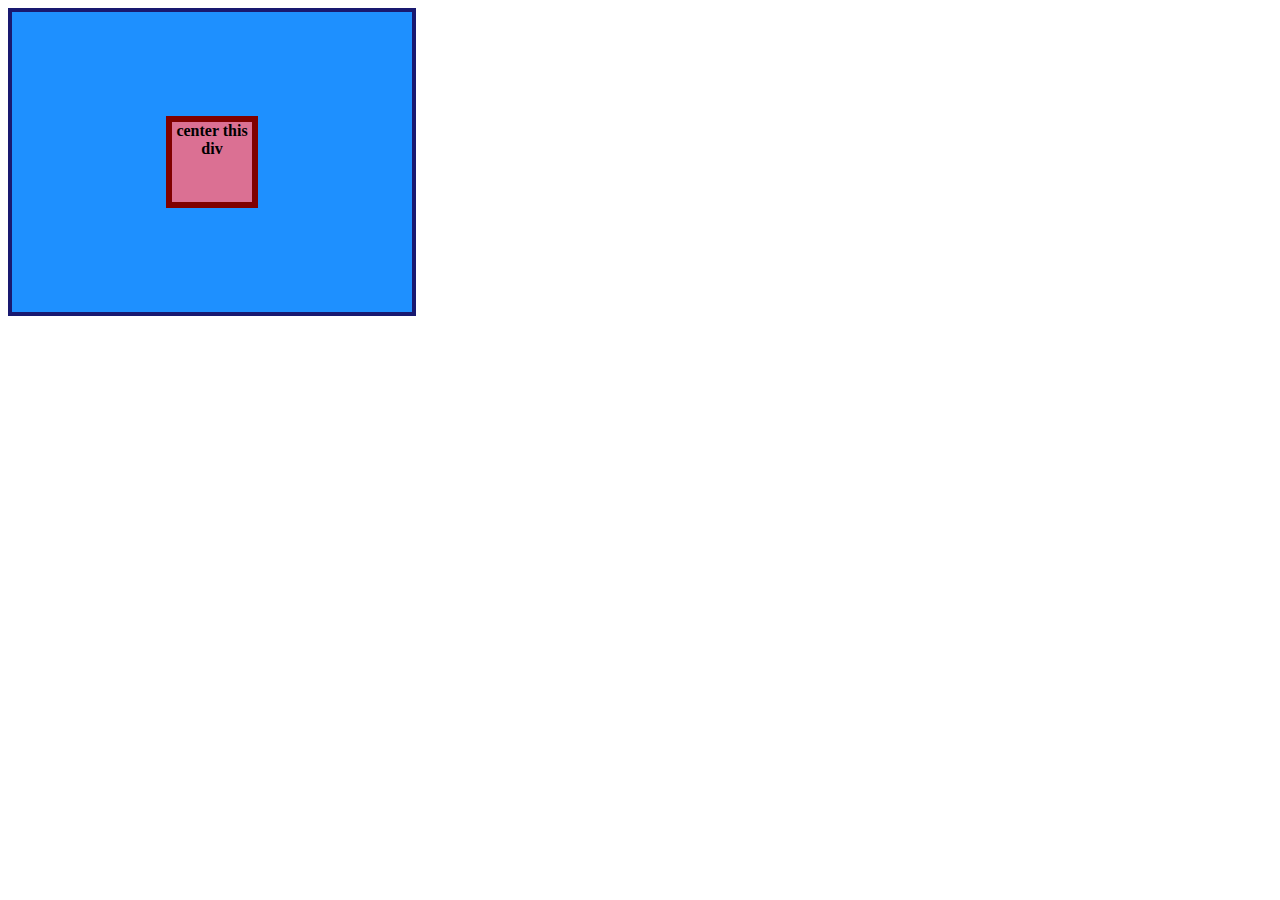
<file: flex/01-flex-center/index.html>
<!DOCTYPE html>
<html lang="en">
  <head>
    <meta charset="UTF-8" />
    <meta http-equiv="X-UA-Compatible" content="IE=edge" />
    <meta name="viewport" content="width=device-width, initial-scale=1.0" />
    <title>CENTER THIS DIV</title>
    <link rel="stylesheet" href="style.css" />
  </head>
  <body>
    <div class="container">
      <div class="box">center this div</div>
    </div>
  </body>
</html>
</file>
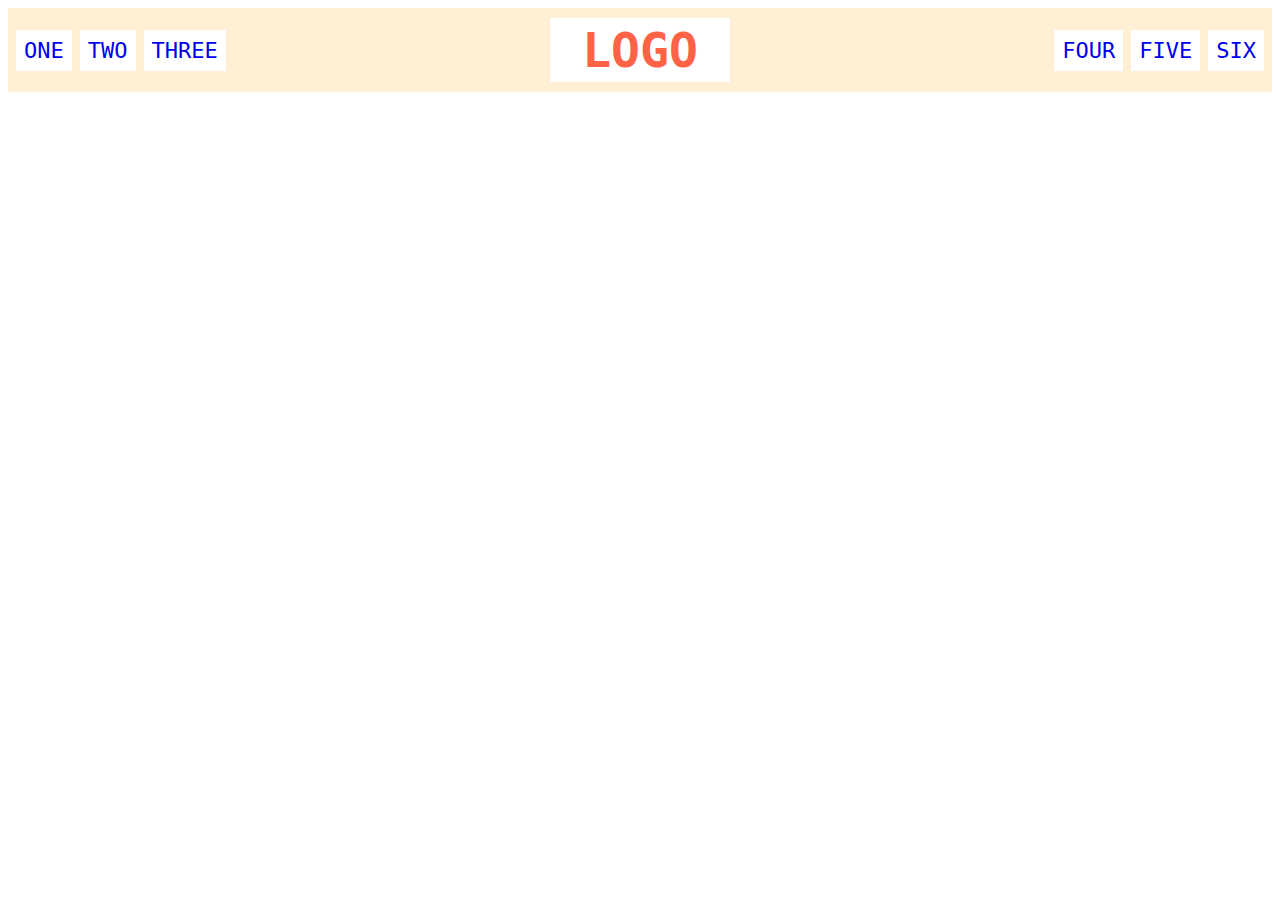
<file: flex/02-flex-header/index.html>
<!DOCTYPE html>
<html lang="en">
  <head>
    <meta charset="UTF-8" />
    <meta http-equiv="X-UA-Compatible" content="IE=edge" />
    <meta name="viewport" content="width=device-width, initial-scale=1.0" />
    <title>Flex Header</title>
    <link rel="stylesheet" href="style.css" />
  </head>
  <body>
    <div class="header">
      <div class="left-links">
        <ul>
          <li><a href="#">ONE</a></li>
          <li><a href="#">TWO</a></li>
          <li><a href="#">THREE</a></li>
        </ul>
      </div>
      <div class="logo">LOGO</div>
      <div class="right-links">
        <ul>
          <li><a href="#">FOUR</a></li>
          <li><a href="#">FIVE</a></li>
          <li><a href="#">SIX</a></li>
        </ul>
      </div>
    </div>
  </body>
</html>
</file>
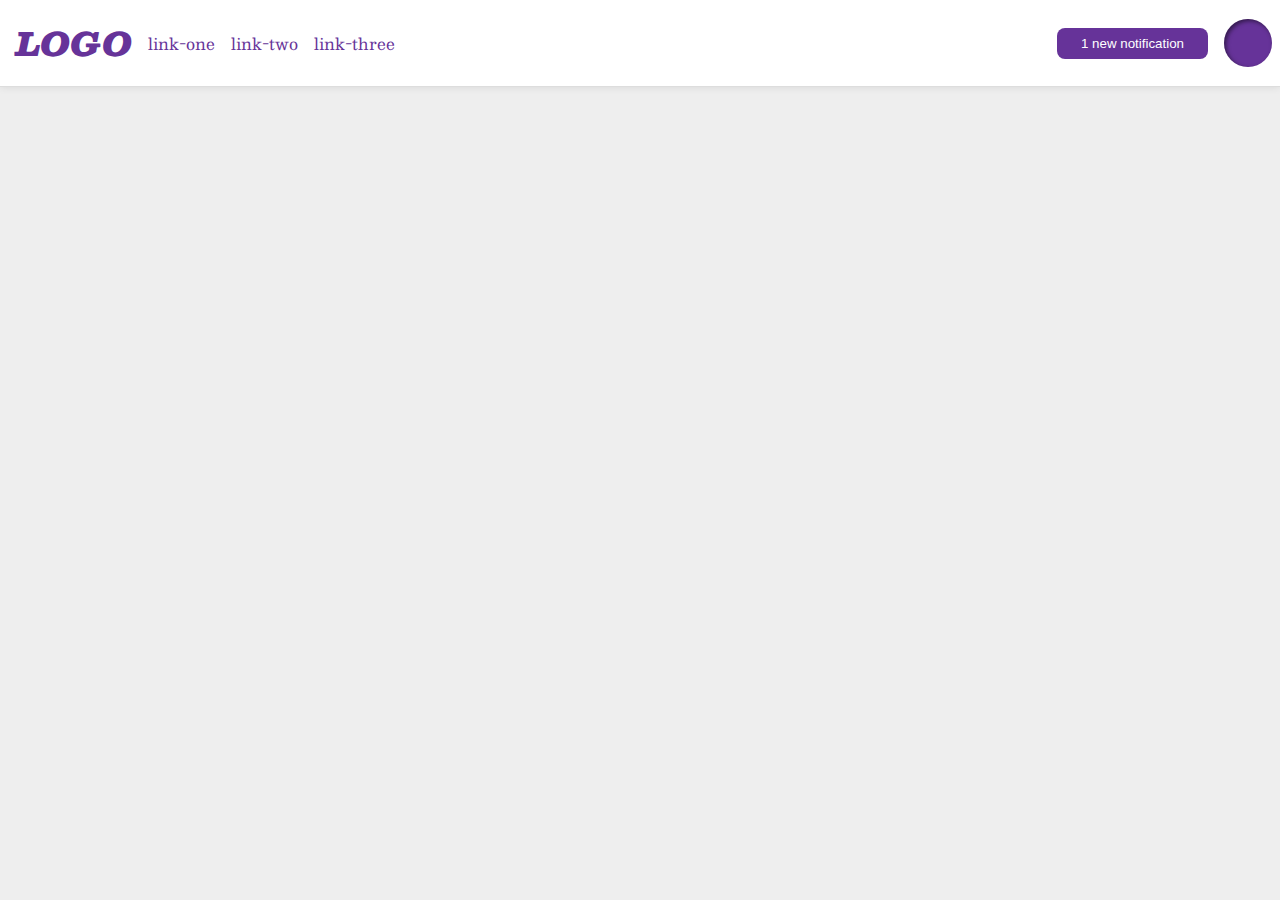
<file: flex/03-flex-header-2/index.html>
<!DOCTYPE html>
<html lang="en">
  <head>
    <meta charset="UTF-8" />
    <meta http-equiv="X-UA-Compatible" content="IE=edge" />
    <meta name="viewport" content="width=device-width, initial-scale=1.0" />
    <title>Flex Header 2</title>
    <link rel="stylesheet" href="style.css" />
  </head>
  <body>
    <div class="header">
      <div class="left">
        <div class="logo">LOGO</div>
        <ul class="links">
          <li><a href="google.com">link-one</a></li>
          <li><a href="google.com">link-two</a></li>
          <li><a href="google.com">link-three</a></li>
        </ul>
      </div>
      <div class="right">
        <button class="notifications">1 new notification</button>
        <div class="profile-image"></div>
      </div>
    </div>
  </body>
</html>
</file>
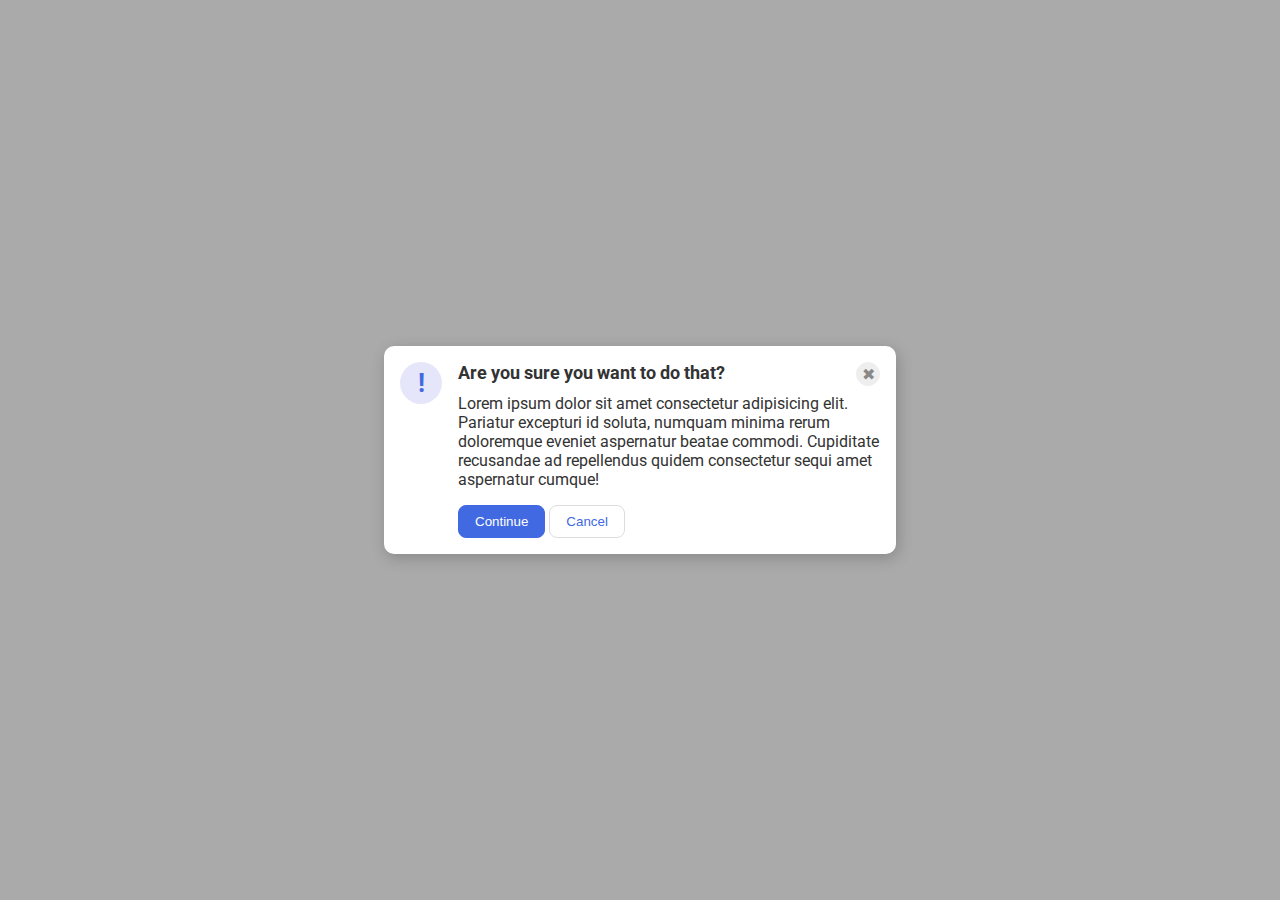
<file: flex/05-flex-modal/index.html>
<!DOCTYPE html>
<html lang="en">
  <head>
    <meta charset="UTF-8" />
    <meta http-equiv="X-UA-Compatible" content="IE=edge" />
    <meta name="viewport" content="width=device-width, initial-scale=1.0" />
    <link rel="stylesheet" href="style.css" />
    <title>Modal</title>
  </head>
  <body>
    <div class="modal">
      <div class="icon">!</div>
      <div class="container">
        <div class="header">
          Are you sure you want to do that?
          <button class="close-button">✖</button>
        </div>
        <div class="text">
          Lorem ipsum dolor sit amet consectetur adipisicing elit. Pariatur
          excepturi id soluta, numquam minima rerum doloremque eveniet
          aspernatur beatae commodi. Cupiditate recusandae ad repellendus quidem
          consectetur sequi amet aspernatur cumque!
        </div>
        <div class="button-div">
          <button class="continue">Continue</button>
          <button class="cancel">Cancel</button>
        </div>
      </div>
    </div>
  </body>
</html>
</file>
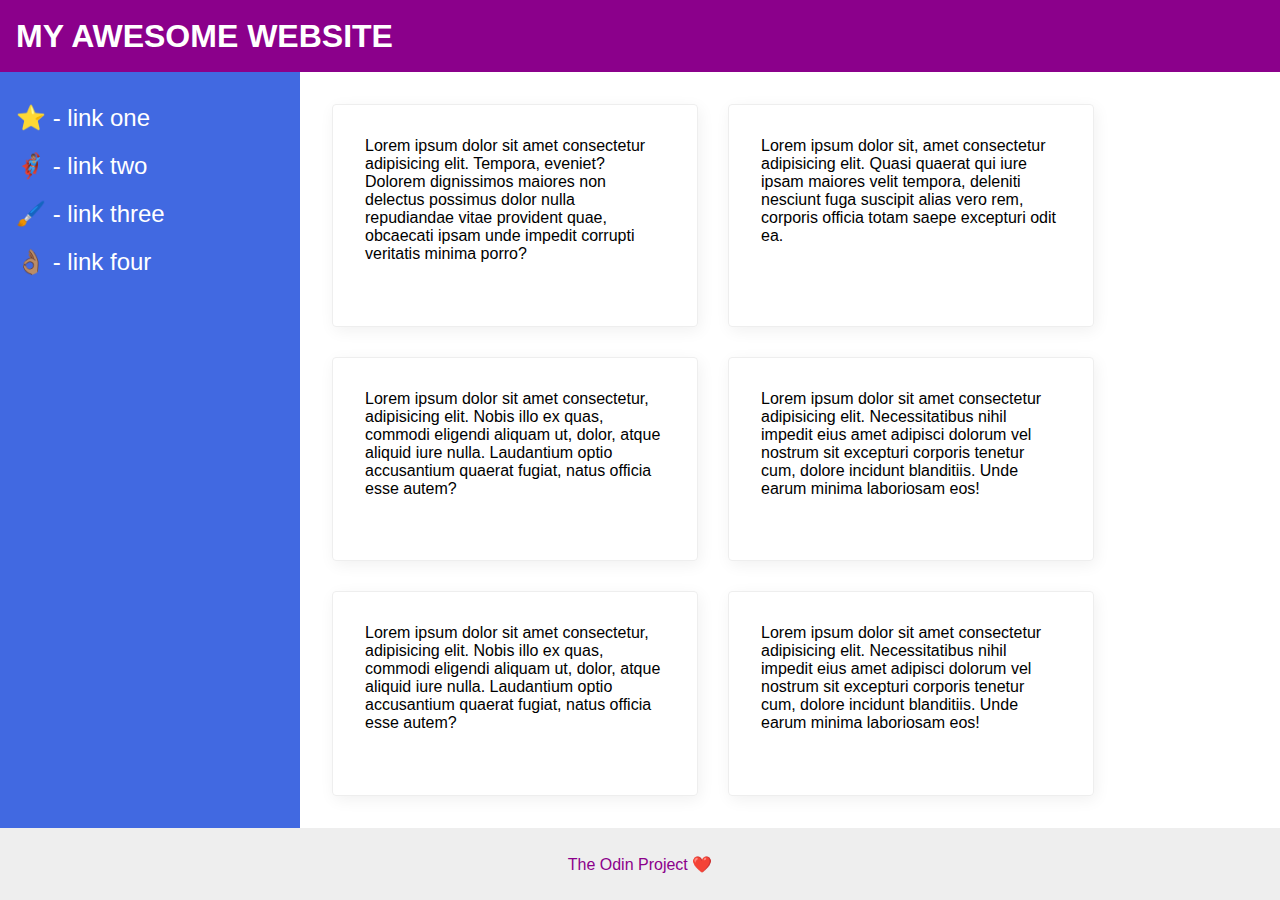
<file: flex/07-flex-layout-2/index.html>
<!DOCTYPE html>
<html lang="en">
  <head>
    <meta charset="UTF-8" />
    <meta http-equiv="X-UA-Compatible" content="IE=edge" />
    <meta name="viewport" content="width=device-width, initial-scale=1.0" />
    <title>The Holy Grail</title>
    <link rel="stylesheet" href="style.css" />
  </head>
  <body>
    <div class="header">MY AWESOME WEBSITE</div>

    <div class="content">
      <div class="sidebar">
        <ul>
          <li><a href="#">⭐ - link one</a></li>
          <li><a href="#">🦸🏽‍♂️ - link two</a></li>
          <li><a href="#">🖌️ - link three</a></li>
          <li><a href="#">👌🏽 - link four</a></li>
        </ul>
      </div>

      <div class="card-box">
        <div class="card">
          Lorem ipsum dolor sit amet consectetur adipisicing elit. Tempora,
          eveniet? Dolorem dignissimos maiores non delectus possimus dolor nulla
          repudiandae vitae provident quae, obcaecati ipsam unde impedit
          corrupti veritatis minima porro?
        </div>
        <div class="card">
          Lorem ipsum dolor sit, amet consectetur adipisicing elit. Quasi
          quaerat qui iure ipsam maiores velit tempora, deleniti nesciunt fuga
          suscipit alias vero rem, corporis officia totam saepe excepturi odit
          ea.
        </div>
        <div class="card">
          Lorem ipsum dolor sit amet consectetur, adipisicing elit. Nobis illo
          ex quas, commodi eligendi aliquam ut, dolor, atque aliquid iure nulla.
          Laudantium optio accusantium quaerat fugiat, natus officia esse autem?
        </div>
        <div class="card">
          Lorem ipsum dolor sit amet consectetur adipisicing elit.
          Necessitatibus nihil impedit eius amet adipisci dolorum vel nostrum
          sit excepturi corporis tenetur cum, dolore incidunt blanditiis. Unde
          earum minima laboriosam eos!
        </div>
        <div class="card">
          Lorem ipsum dolor sit amet consectetur, adipisicing elit. Nobis illo
          ex quas, commodi eligendi aliquam ut, dolor, atque aliquid iure nulla.
          Laudantium optio accusantium quaerat fugiat, natus officia esse autem?
        </div>
        <div class="card">
          Lorem ipsum dolor sit amet consectetur adipisicing elit.
          Necessitatibus nihil impedit eius amet adipisci dolorum vel nostrum
          sit excepturi corporis tenetur cum, dolore incidunt blanditiis. Unde
          earum minima laboriosam eos!
        </div>
      </div>
    </div>

    <div class="footer">The Odin Project ❤️</div>
  </body>
</html>
</file>
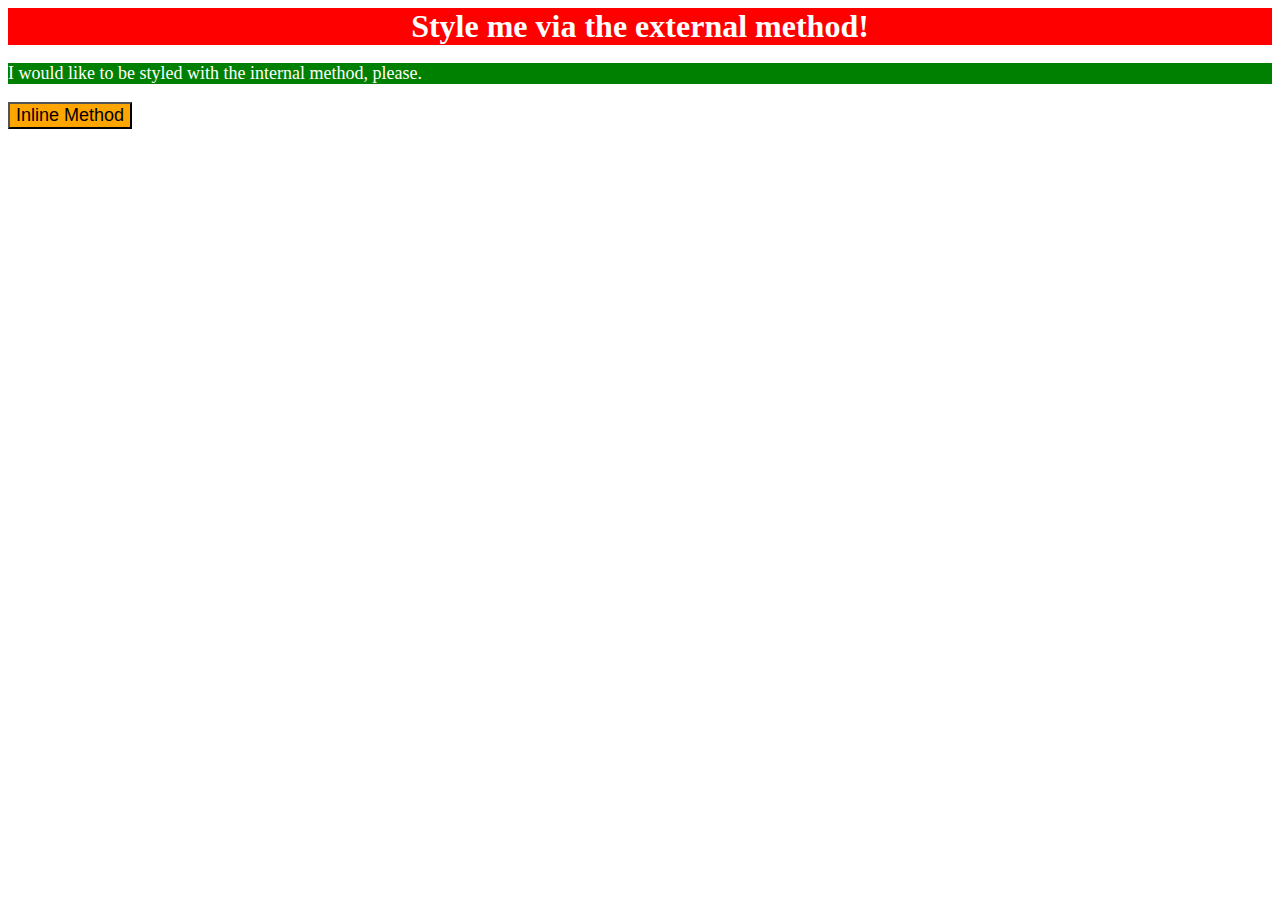
<file: foundations/01-css-methods/index.html>
<!DOCTYPE html>
<html lang="en">
  <head>
    <meta charset="UTF-8" />
    <meta http-equiv="X-UA-Compatible" content="IE=edge" />
    <meta name="viewport" content="width=device-width, initial-scale=1.0" />
    <title>Methods for Adding CSS</title>
    <link rel="stylesheet" href="style.css" />
  </head>
  <body>
    <div>Style me via the external method!</div>
    <p>I would like to be styled with the internal method, please.</p>
    <button style="background-color: orange; font-size: 18px">
      Inline Method
    </button>
  </body>

  <style>
    p {
      background-color: green;
      color: white;
      font-size: 18px;
    }
  </style>
</html>
</file>
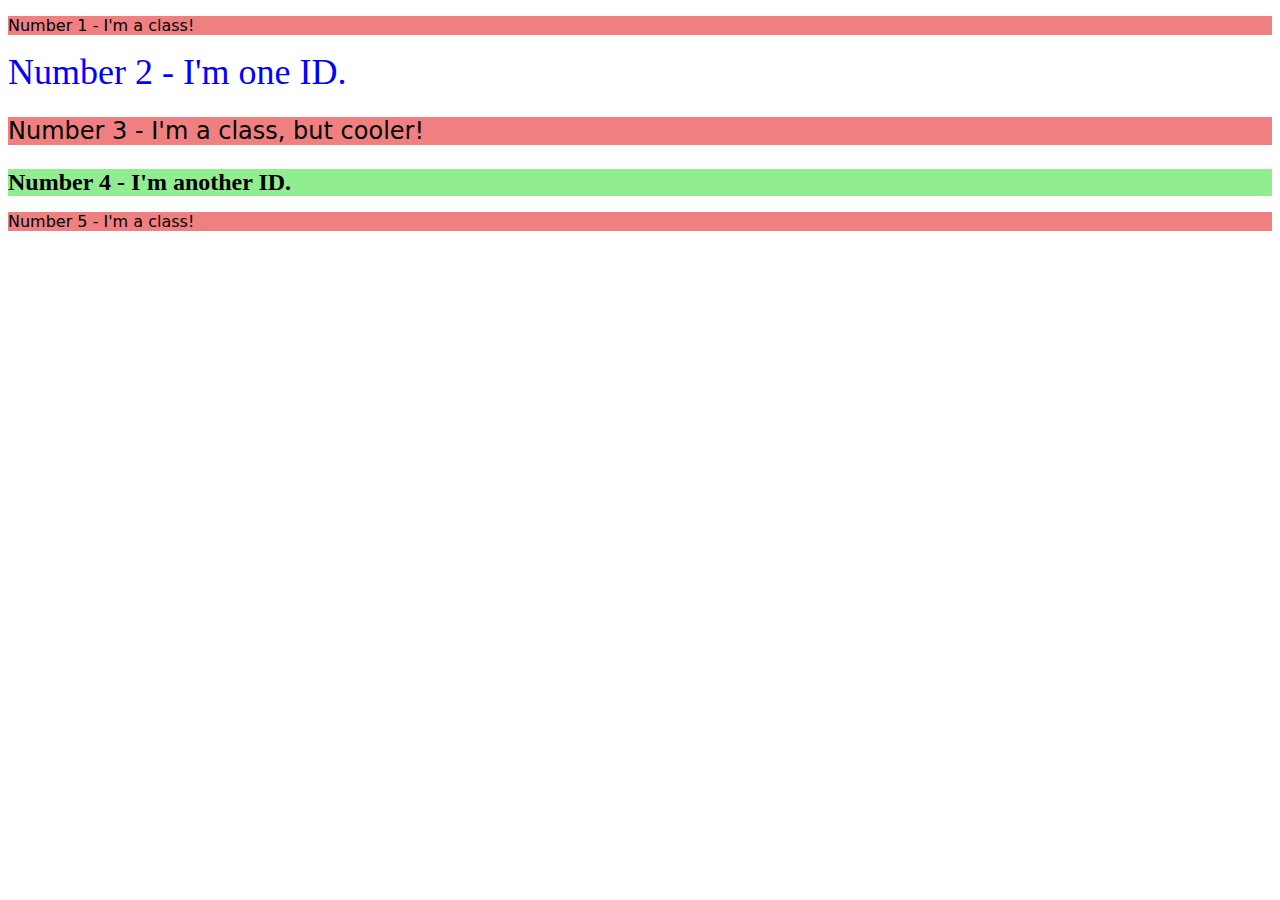
<file: foundations/02-class-id-selectors/index.html>
<!DOCTYPE html>
<html lang="en">
  <head>
    <meta charset="UTF-8">
    <meta http-equiv="X-UA-Compatible" content="IE=edge">
    <meta name="viewport" content="width=device-width, initial-scale=1.0">
    <title>Class and ID Selectors</title>
    <link rel="stylesheet" href="style.css">
  </head>
  <body>
    <p class="odd one">Number 1 - I'm a class!</p>
    <div id="two">Number 2 - I'm one ID.</div>
    <p class="odd three">Number 3 - I'm a class, but cooler!</p>
    <div id="four">Number 4 - I'm another ID.</div>
    <p class="odd five">Number 5 - I'm a class!</p>
  </body>
</html>
</file>
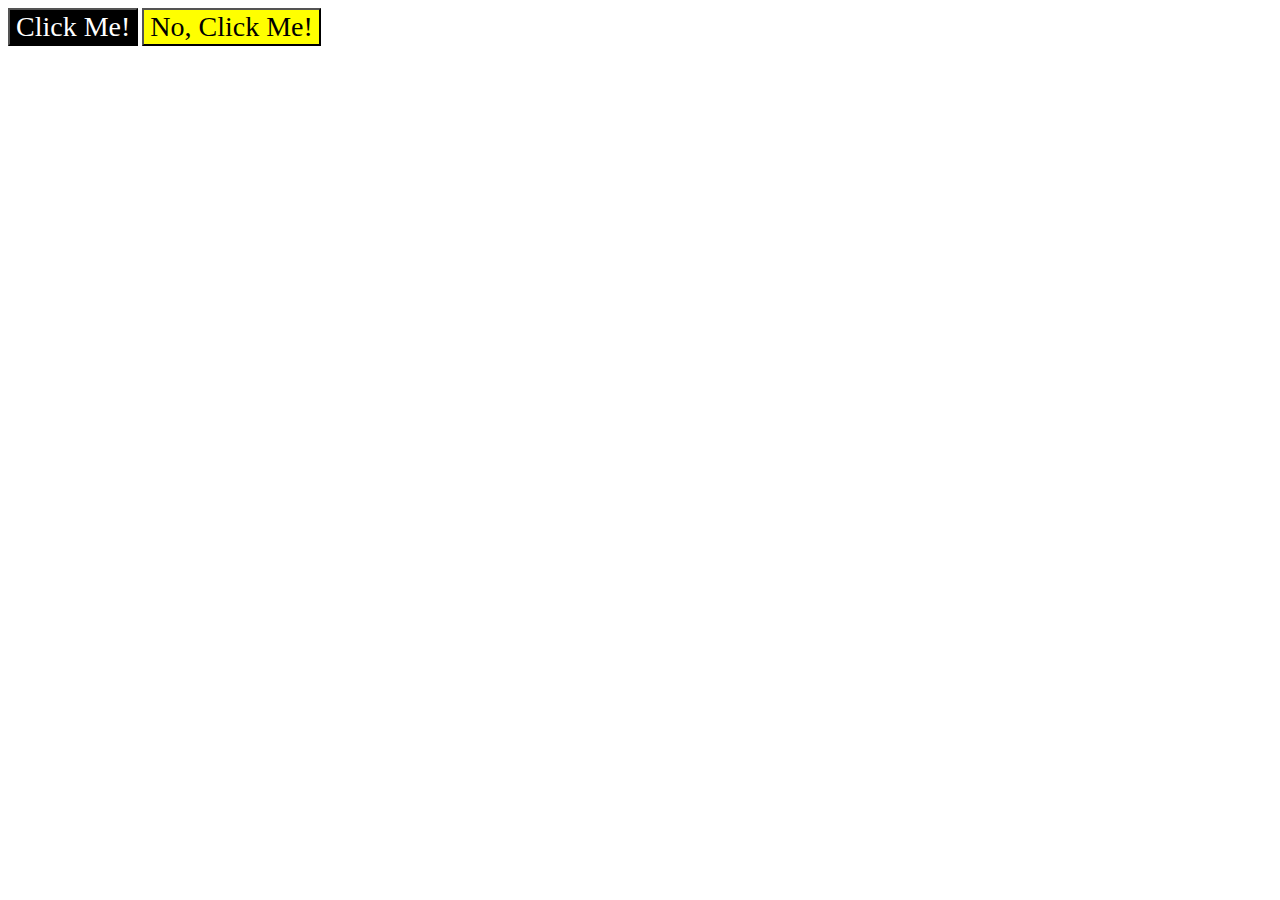
<file: foundations/03-grouping-selectors/index.html>
<!DOCTYPE html>
<html lang="en">
  <head>
    <meta charset="UTF-8" />
    <meta http-equiv="X-UA-Compatible" content="IE=edge" />
    <meta name="viewport" content="width=device-width, initial-scale=1.0" />
    <title>Grouping Selectors</title>
    <link rel="stylesheet" href="style.css" />
  </head>
  <body>
    <button class="black">Click Me!</button>
    <button class="yellow">No, Click Me!</button>
  </body>
</html>
</file>
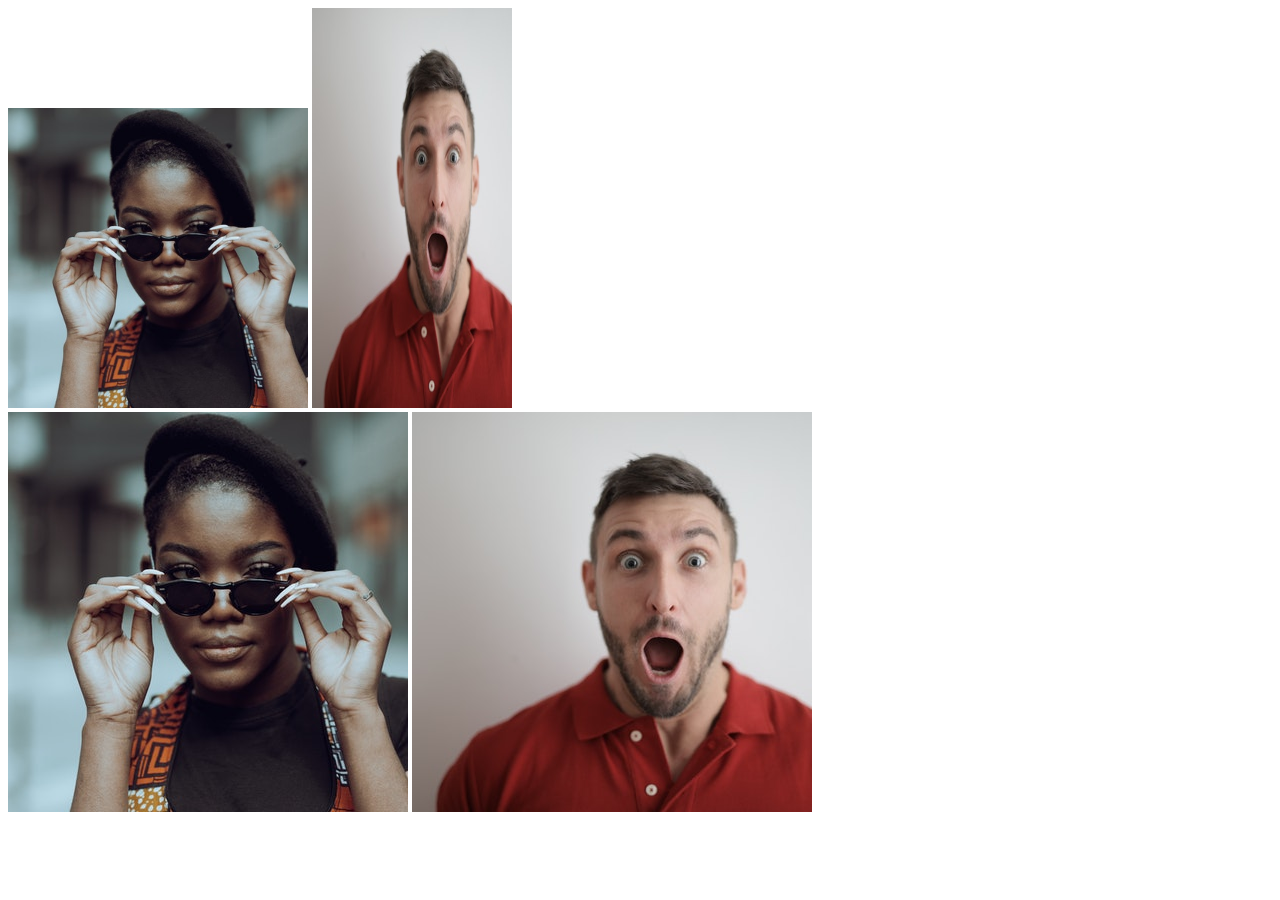
<file: foundations/04-chaining-selectors/index.html>
<!DOCTYPE html>
<html lang="en">
  <head>
    <meta charset="UTF-8" />
    <meta http-equiv="X-UA-Compatible" content="IE=edge" />
    <meta name="viewport" content="width=device-width, initial-scale=1.0" />
    <title>Chaining Selectors</title>
    <link rel="stylesheet" href="style.css" />
  </head>
  <body>
    <!-- Check image source path. Review Foundations lesson - Links and Images -->
    <!-- Use the classes BELOW this line -->
    <div>
      <img
        class="avatar proportioned"
        src="./images/pexels-katho-mutodo-8434791.jpg"
        alt="Woman with glasses"
      />
      <img
        class="avatar distorted"
        src="./images/pexels-andrea-piacquadio-3777931.jpg"
        alt="Man with surprised expression"
      />
    </div>
    <!-- Use the classes ABOVE this line -->
    <div>
      <img
        class="original proportioned"
        src="./images/pexels-katho-mutodo-8434791.jpg"
        alt="Woman with glasses"
      />
      <img
        class="original distorted"
        src="./images/pexels-andrea-piacquadio-3777931.jpg"
        alt="Man with surprised expression"
      />
    </div>
  </body>
</html>
</file>
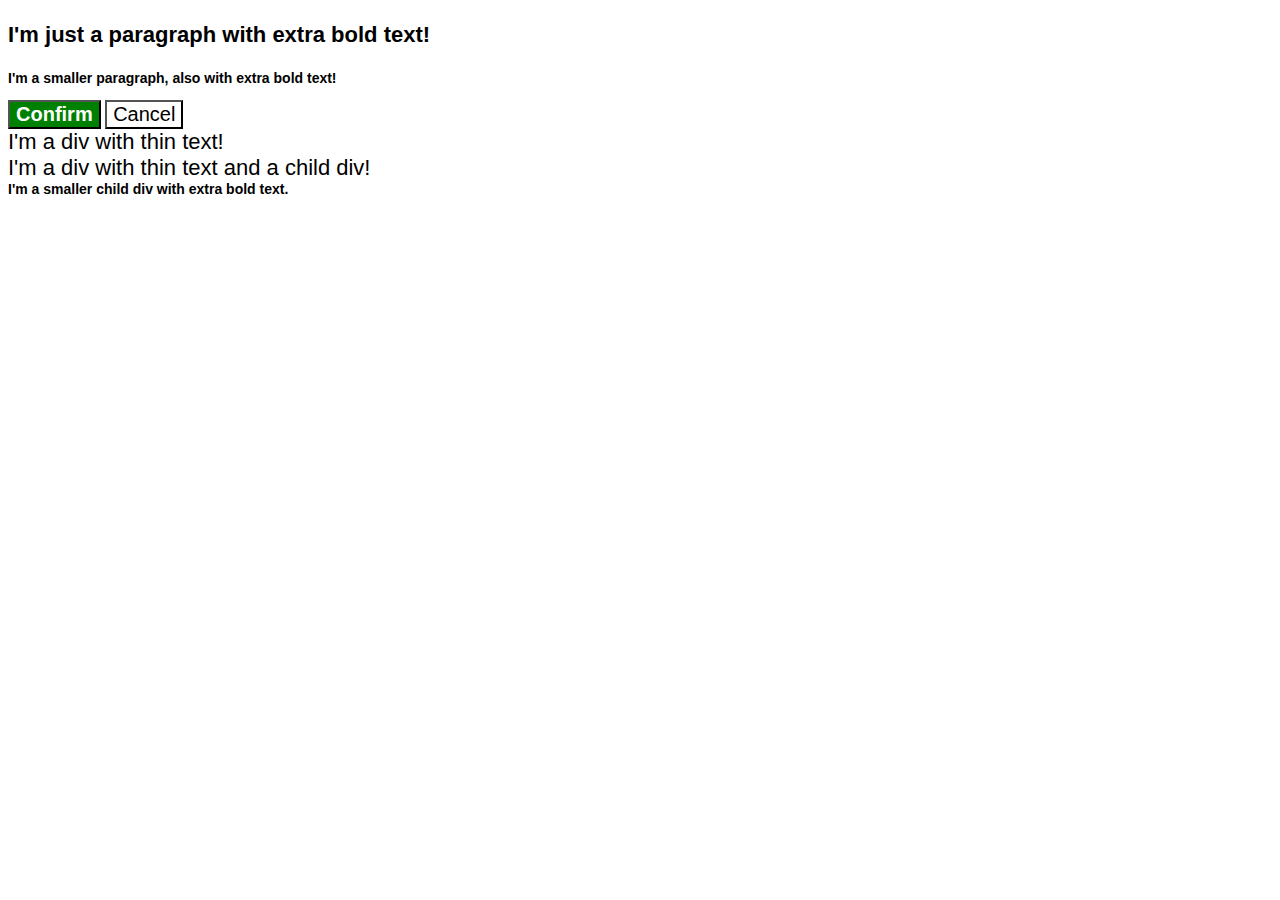
<file: foundations/06-cascade-fix/index.html>
<!DOCTYPE html>
<html lang="en">
  <head>
    <meta charset="UTF-8" />
    <meta http-equiv="X-UA-Compatible" content="IE=edge" />
    <meta name="viewport" content="width=device-width, initial-scale=1.0" />
    <title>Fix the Cascade</title>
    <link rel="stylesheet" href="style.css" />
  </head>
  <body>
    <p class="para">I'm just a paragraph with extra bold text!</p>
    <p class="para small-para">
      I'm a smaller paragraph, also with extra bold text!
    </p>

    <button id="confirm-button" class="button confirm">Confirm</button>
    <button id="cancel-button" class="button cancel">Cancel</button>

    <div class="text">I'm a div with thin text!</div>
    <div class="text">
      I'm a div with thin text and a child div!
      <div class="text child">
        I'm a smaller child div with extra bold text.
      </div>
    </div>
  </body>
</html>
</file>
<file: flex/01-flex-center/style.css>
.container {
  background: dodgerblue;
  border: 4px solid midnightblue;
  width: 400px;
  height: 300px;
  display: flex;
  justify-content: center;
  align-items: center;
}

.box {
  background: palevioletred;
  font-weight: bold;
  text-align: center;
  border: 6px solid maroon;
  width: 80px;
  height: 80px;
}
</file>
<file: flex/02-flex-header/style.css>
.header {
  font-family: monospace;
  background: papayawhip;
  display: flex;
  align-items: center;
  justify-content: space-between;
}

.logo {
  font-size: 48px;
  font-weight: 900;
  color: tomato;
  background: white;
  padding: 4px 32px;
  /* display: flex; */
  margin: 10px;
}

ul {
  /* this removes the dots on the list items*/
  list-style-type: none;
  display: flex;
  padding: 8px;
  margin: 0;
  gap: 8px;
}

a {
  font-size: 22px;
  background: white;
  padding: 8px;
  /* this removes the line under the links */
  text-decoration: none;
}
</file>
<file: flex/03-flex-header-2/style.css>
/* this is some magical font-importing.  
you'll learn about it later. */
@import url("https://fonts.googleapis.com/css2?family=Besley:ital,wght@0,400;1,900&display=swap");

body {
  margin: 0;
  background: #eee;
  font-family: Besley, serif;
}

.header {
  background: white;
  border-bottom: 1px solid #ddd;
  box-shadow: 0 0 8px rgba(0, 0, 0, 0.1);
  display: flex;
  /* align-items: flex-start; */
  justify-content: space-between;
  padding: 8px;
}

.profile-image {
  background: rebeccapurple;
  box-shadow: inset 2px 2px 4px rgba(0, 0, 0, 0.5);
  border-radius: 50%;
  width: 48px;
  height: 48px;
  /* display: flex;
  align-self: flex-end; */
}

.logo {
  color: rebeccapurple;
  font-size: 32px;
  font-weight: 900;
  font-style: italic;
  /* gap: 8px; */

  /* padding: ;
  align-self: flex-start; */
}

button {
  border: none;
  border-radius: 8px;
  background: rebeccapurple;
  color: white;
  padding: 8px 24px;
  /* align-self: flex-end; */
}

a {
  /* this removes the line under our links */
  text-decoration: none;
  color: rebeccapurple;
}

ul {
  list-style-type: none;
  display: flex;
  gap: 16px;
  padding: 0px;
  margin: 0;
  /* padding: 0; */
  /* padding: 0;
  margin: 0;
  gap: 16px; */
}

.left {
  display: flex;
  gap: 16px;
  padding: 8px;
  align-items: center;
  /* justify-content: center; */
}

.right {
  display: flex;
  gap: 16px;
  /* padding: 8px; */
  align-items: center;
  /* justify-content: center; */
}
</file>
<file: flex/05-flex-modal/style.css>
@import url("https://fonts.googleapis.com/css2?family=Roboto:wght@400;700&display=swap");

html,
body {
  height: 100%;
}

body {
  font-family: Roboto, sans-serif;
  margin: 0;
  background: #aaa;
  color: #333;
  /* I'll give you this one for free lol */
  display: flex;
  align-items: center;
  justify-content: center;
}

.modal {
  background: white;
  width: 480px;
  border-radius: 10px;
  box-shadow: 2px 4px 16px rgba(0, 0, 0, 0.2);
  padding: 16px;
  gap: 16px;
  display: flex;
}

.header {
  font-weight: 700;
  font-size: 18px;
  display: flex;
  flex-direction: row;
  justify-content: space-between;
  margin-bottom: 8px;
}

.icon {
  color: royalblue;
  font-size: 26px;
  font-weight: 700;
  background: lavender;
  width: 42px;
  height: 42px;
  border-radius: 50%;
  display: flex;
  align-items: center;
  justify-content: center;
  flex-shrink: 0;
  /* gap: 20px; */
  /* margin-right: 15px; */
}

.close-button {
  background: #eee;
  border-radius: 50%;
  color: #888;
  font-weight: 400;
  font-size: 16px;
  height: 24px;
  width: 24px;
  display: flex;
  align-items: center;
  justify-content: center;
  border: 1px solid #eee;
  padding: 0;
}

.container {
  display: flex;
  flex-direction: column;
  /* align-items: flex-start; */
}

.text {
  margin-bottom: 8px;
}

.button-div {
  margin-top: 8px;
}

button {
  cursor: pointer;
  padding: 8px 16px;
  border-radius: 8px;
}

button.continue {
  background: royalblue;
  border: 1px solid royalblue;
  color: white;
}

button.cancel {
  background: white;
  border: 1px solid #ddd;
  color: royalblue;
}
</file>
<file: flex/07-flex-layout-2/style.css>
body {
  font-family: -apple-system, BlinkMacSystemFont, "Segoe UI", Roboto, Oxygen,
    Ubuntu, Cantarell, "Open Sans", "Helvetica Neue", sans-serif;
  margin: 0;
  min-height: 100vh;
  display: flex;
  flex-direction: column;
}

.header {
  display: flex;
  height: 72px;
  background: darkmagenta;
  color: white;
  font-size: 32px;
  font-weight: 900;
  padding: 0 16px;
  align-items: center;
  margin: 0;
}

.footer {
  height: 72px;
  background: #eee;
  color: darkmagenta;
  text-align: center;
  /* margin-top: auto; */
  display: flex;
  justify-content: center;
  align-items: center;
}

.sidebar {
  display: flex;
  min-width: 300px;
  margin: 0;
  background: royalblue;
  box-sizing: border-box;
  padding: 16px;
  /* justify-content: flex-start; */
}

.card {
  display: flex;
  border: 1px solid #eee;
  box-shadow: 2px 4px 16px rgba(0, 0, 0, 0.06);
  border-radius: 4px;
  padding: 32px;
  /* padding-bottom: 200px; */
  /* max-width: 350px; */
  /* height: 350px; */
  flex-basis: 300px;
  /* flex-shrink: 1; */
  /* flex-grow: 1; */
}

.card-box {
  display: flex;
  flex-wrap: wrap;
  padding: 32px;
  gap: 30px;
  /* align-items: center; */
  /* flex-direction: column; */
  justify-content: flex-start;
}

.content {
  display: flex;
  flex-grow: 1;
}

ul {
  display: flex;
  flex-direction: column;
  list-style: none;
  padding: 0;
  gap: 20px;
}

a {
  text-decoration: none;
  color: white;
  font-size: 24px;
}
</file>
<file: foundations/01-css-methods/style.css>
div {
  background-color: red;
  color: white;
  font-size: 32px;
  font-weight: bold;
  text-align: center;
}
</file>
<file: foundations/02-class-id-selectors/style.css>
.odd {
  background-color: lightcoral;
  font-family: Verdana, DejaVu Sans, sans-serif;
}

#two {
  color: blue;
  font-size: 36px;
}

.three {
  font-size: 24px;
}

#four {
  background-color: lightgreen;
  font-size: 24px;
  font-weight: bold;
}
</file>
<file: foundations/03-grouping-selectors/style.css>
button {
  font-size: 28px;
  font-family: "Times New Roman", Helvetica, sans-serif;
}

.black {
  color: white;
  background-color: black;
}

.yellow {
  background-color: yellow;
}
</file>
<file: foundations/04-chaining-selectors/style.css>
/* Add CSS Styling */
.avatar.proportioned {
  width: 300px;
  height: auto;
}

.avatar.distorted {
  width: 200px;
  height: 400px;
}
</file>
<file: foundations/06-cascade-fix/style.css>
body {
  font-family: Arial, Helvetica, sans-serif;
}

.para,
.small-para {
  color: hsl(0, 0%, 0%);
  font-weight: 800;
}

.para {
  font-size: 22px;
}

.small-para {
  font-size: 14px;
  font-weight: 800;
}

#confirm-button {
  background: green;
  color: white;
  font-weight: bold;
}

.button {
  background-color: rgb(255, 255, 255);
  color: rgb(0, 0, 0);
  font-size: 20px;
}

.text .child {
  color: rgb(0, 0, 0);
  font-weight: 800;
  font-size: 14px;
}

.text {
  color: rgb(0, 0, 0);
  font-size: 22px;
  font-weight: 100;
}
</file>
